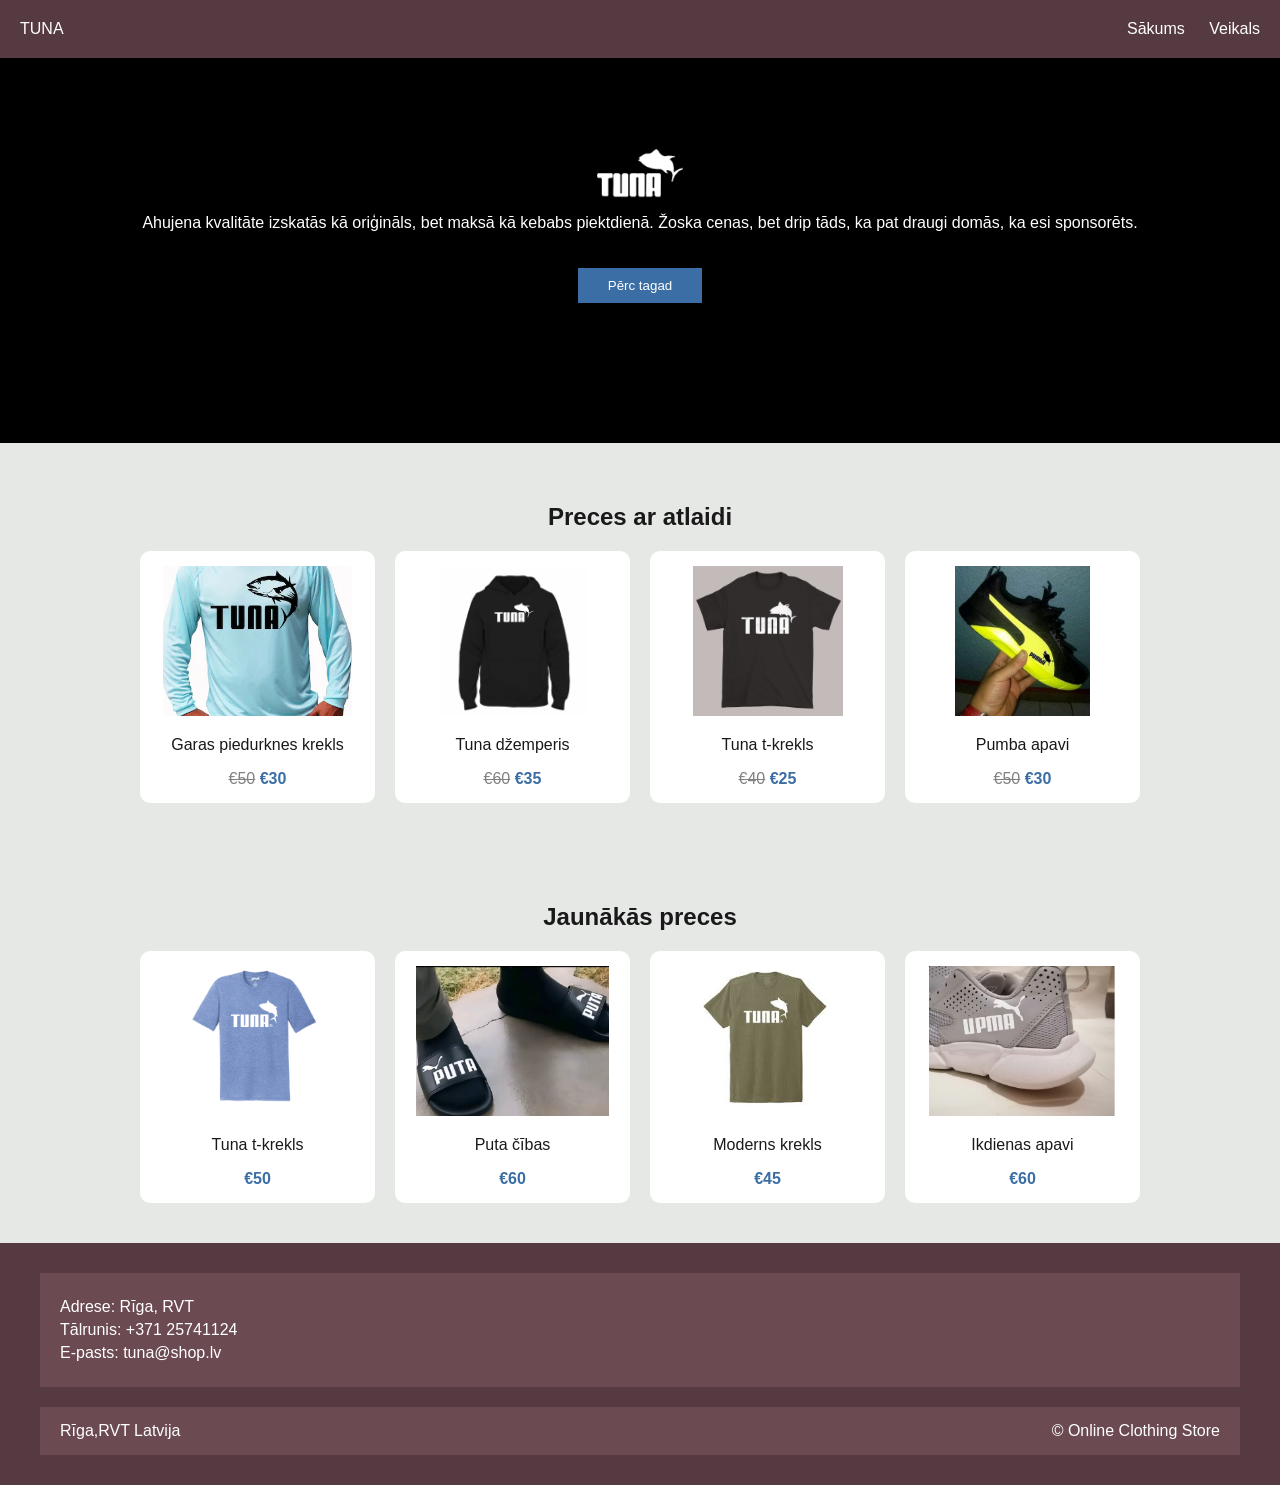
<file: index.html>
<!DOCTYPE html>
<html lang="lv">
<head>
  <meta charset="UTF-8">
  <title>TUNA</title>
  <link rel="stylesheet" href="start.css">
</head>

<body>

<header>
  <div class="logo">TUNA</div>
  <nav>
    <a href="index.html">Sākums</a>
    <a href="store.html">Veikals</a>
  </nav>
</header>

<section class="hero">
  <div class="hero-content">
    <p>
      Ahujena kvalitāte izskatās kā oriģināls, bet maksā kā kebabs piektdienā.
      Žoska cenas, bet drip tāds, ka pat draugi domās, ka esi sponsorēts.
    </p>
    <a href="store.html">
      <button>Pērc tagad</button>
    </a>
  </div>
</section>

<section class="products">
  <h2>Preces ar atlaidi</h2>

  <div class="grid">
    <div class="card">
      <img src="garaspiedurknes.webp" class="img">
      <p>Garas piedurknes krekls</p>
      <span class="old">€50</span>
      <span class="new">€30</span>
    </div>

    <div class="card">
      <img src="hodie.jpg" class="img">
      <p>Tuna džemperis</p>
      <span class="old">€60</span>
      <span class="new">€35</span>
    </div>

    <div class="card">
      <img src="shirt.jpg" class="img">
      <p>Tuna t-krekls</p>
      <span class="old">€40</span>
      <span class="new">€25</span>
    </div>

    <div class="card">
      <img src="pumba.jpeg" class="img">
      <p>Pumba apavi</p>
      <span class="old">€50</span>
      <span class="new">€30</span>
    </div>
  </div>
</section>

<section class="products">
  <h2>Jaunākās preces</h2>

  <div class="grid">
    <div class="card">
      <img src="zilskrekls.jpg" class="img">
      <p>Tuna t-krekls</p>
      <span class="new">€50</span>
    </div>

    <div class="card">
      <img src="puta.png" class="img">
      <p>Puta čības</p>
      <span class="new">€60</span>
    </div>

    <div class="card">
      <img src="tunagaišs.jpg" class="img">
      <p>Moderns krekls</p>
      <span class="new">€45</span>
    </div>

    <div class="card">
      <img src="upma.avif" class="img">
      <p>Ikdienas apavi</p>
      <span class="new">€60</span>
    </div>
  </div>
</section>

<footer>

  <div class="footer-box">
  <p>Adrese: Rīga, RVT</p>
  <p>Tālrunis: +371 25741124</p>
  <p>E-pasts: tuna@shop.lv</p>
</div>

<div class="footer-bottom">
  <p>Rīga,RVT Latvija</p>
  <p>© Online Clothing Store</p>
</div>

</footer>

</body>
</html>
</file>
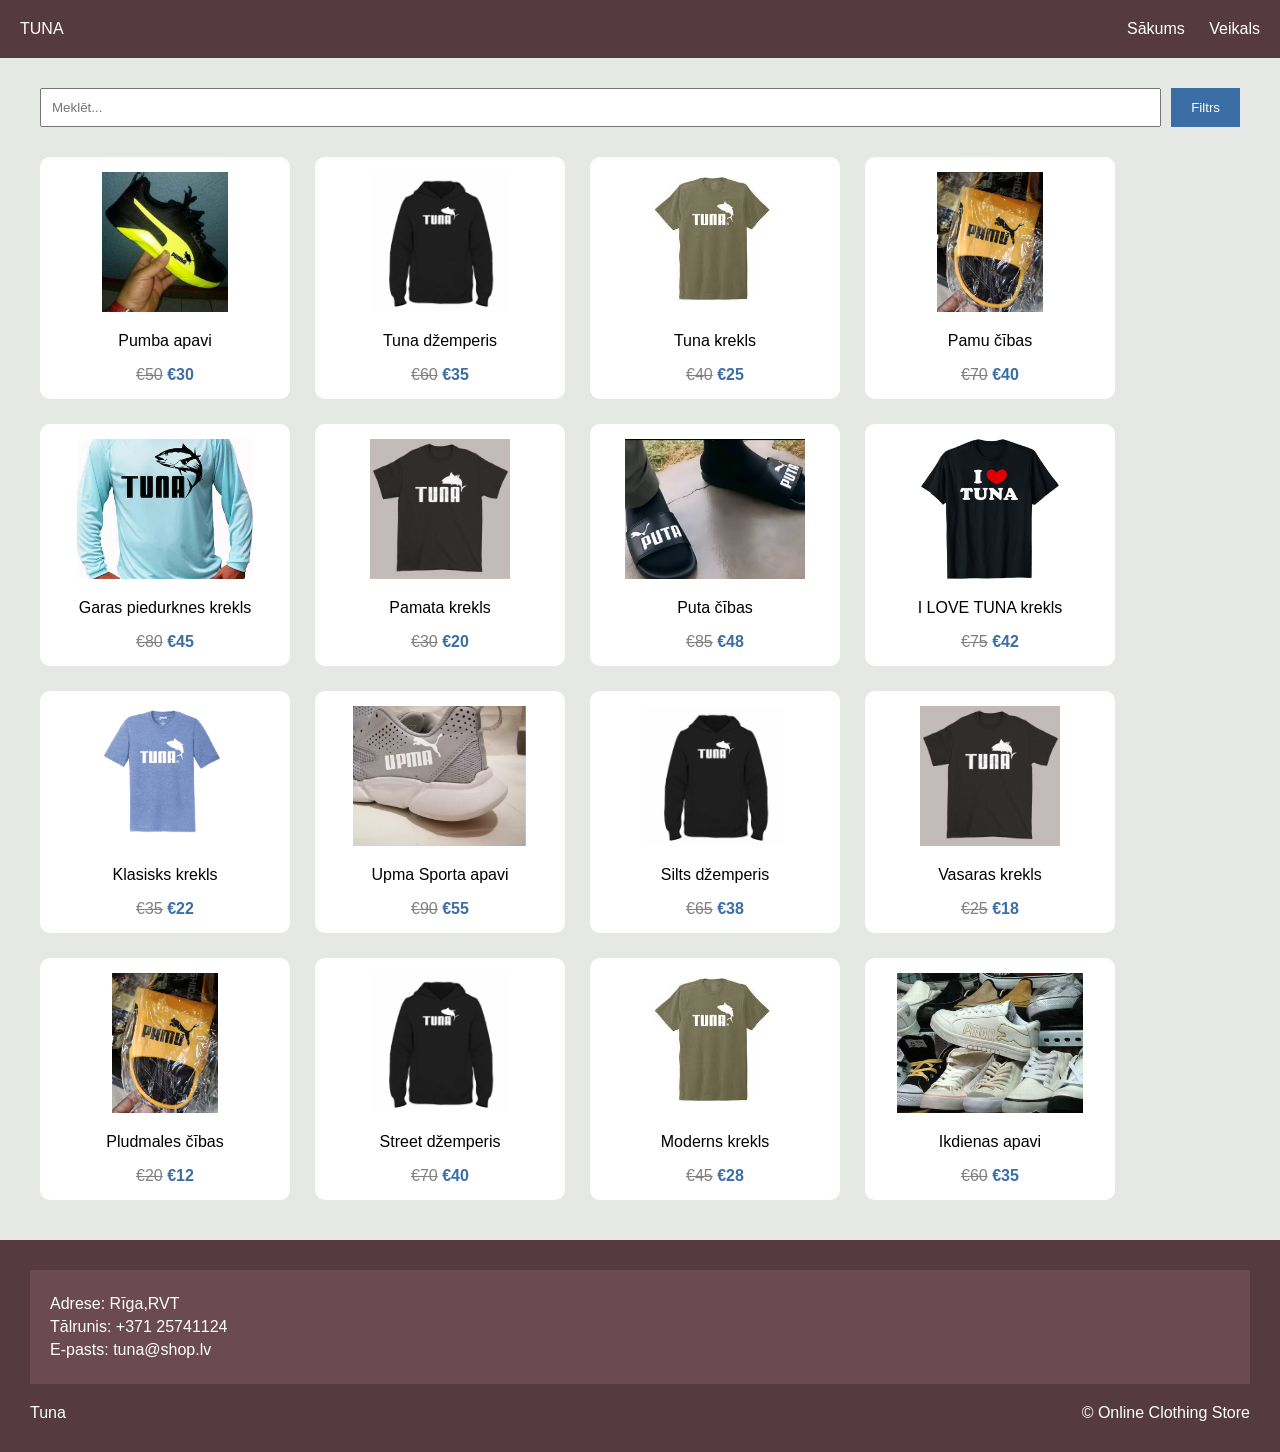
<file: store.html>
<!DOCTYPE html>
<html lang="lv">
<head>
  <meta charset="UTF-8">
  <title>TUNA veikals</title>
  <link rel="stylesheet" href="storecss.css">
</head>

<body>

<header>
  <div class="logo">TUNA</div>
  <nav>
    <a href="index.html">Sākums</a>
    <a href="store.html">Veikals</a>
  </nav>
</header>

<main>

<div class="search">
  <input type="text" placeholder="Meklēt...">
  <button>Filtrs</button>
</div>

<div class="grid">

  <div class="card">
    <img src="pumba.jpeg" class="img">
    <p>Pumba apavi</p>
    <span class="old">€50</span>
    <span class="new">€30</span>
  </div>

  <div class="card">
    <img src="hodie.jpg" class="img">
    <p>Tuna džemperis</p>
    <span class="old">€60</span>
    <span class="new">€35</span>
  </div>

  <div class="card">
    <img src="tunagaišs.jpg" class="img">
    <p>Tuna krekls</p>
    <span class="old">€40</span>
    <span class="new">€25</span>
  </div>

  <div class="card">
    <img src="pamu.png" class="img">
    <p>Pamu čības</p>
    <span class="old">€70</span>
    <span class="new">€40</span>
  </div>

  <div class="card">
    <img src="garaspiedurknes.webp" class="img">
    <p>Garas piedurknes krekls</p>
    <span class="old">€80</span>
    <span class="new">€45</span>
  </div>

  <div class="card">
    <img src="shirt.jpg" class="img">
    <p>Pamata krekls</p>
    <span class="old">€30</span>
    <span class="new">€20</span>
  </div>

  <div class="card">
    <img src="puta.png" class="img">
    <p>Puta čības</p>
    <span class="old">€85</span>
    <span class="new">€48</span>
  </div>

  <div class="card">
    <img src="tunaheart.jpg" class="img">
    <p>I LOVE TUNA krekls</p>
    <span class="old">€75</span>
    <span class="new">€42</span>
  </div>

  <div class="card">
    <img src="zilskrekls.jpg" class="img">
    <p>Klasisks krekls</p>
    <span class="old">€35</span>
    <span class="new">€22</span>
  </div>

  <div class="card">
    <img src="upma.avif" class="img">
    <p>Upma Sporta apavi</p>
    <span class="old">€90</span>
    <span class="new">€55</span>
  </div>

  <div class="card">
    <img src="hodie.jpg" class="img">
    <p>Silts džemperis</p>
    <span class="old">€65</span>
    <span class="new">€38</span>
  </div>

  <div class="card">
    <img src="shirt.jpg" class="img">
    <p>Vasaras krekls</p>
    <span class="old">€25</span>
    <span class="new">€18</span>
  </div>

  <div class="card">
    <img src="pamu.png" class="img">
    <p>Pludmales čības</p>
    <span class="old">€20</span>
    <span class="new">€12</span>
  </div>

  <div class="card">
    <img src="hodie.jpg" class="img">
    <p>Street džemperis</p>
    <span class="old">€70</span>
    <span class="new">€40</span>
  </div>

  <div class="card">
    <img src="tunagaišs.jpg" class="img">
    <p>Moderns krekls</p>
    <span class="old">€45</span>
    <span class="new">€28</span>
  </div>

  <div class="card">
    <img src="pmua.jpg" class="img">
    <p>Ikdienas apavi</p>
    <span class="old">€60</span>
    <span class="new">€35</span>
  </div>

</div>

</main>

<footer>
  <div class="footer-box">
    <p>Adrese: Rīga,RVT</p>
    <p>Tālrunis: +371 25741124</p>
    <p>E-pasts: tuna@shop.lv</p>
  </div>

  <div class="footer-bottom">
    <p>Tuna </p>
    <p>© Online Clothing Store</p>
  </div>
</footer>

</body>
</html>
</file>
<file: start.css>
body {
  margin: 0;
  font-family: Arial, sans-serif;
  background: #E6E8E6;
  color: #191919;
}

header {
  background: #553A41;
  color: white;
  padding: 20px;
  display: flex;
  justify-content: space-between;
}

nav a {
  color: white;
  margin-left: 20px;
  text-decoration: none;
}

.hero {
  background: black;
  color: white;
  text-align: center;
  padding: 140px 20px;

  background-image: url("mainlogo.png");
  background-repeat: no-repeat;
  background-position: center 40px;
  background-size: 150px;
}

.hero button {
  margin-top: 20px;
  padding: 10px 30px;
  background: #3A6EA5;
  color: white;
  border: none;
  cursor: pointer;
}

.products {
  max-width: 1000px;
  margin: auto;
  padding: 40px 20px;
  text-align: center;
}

.grid {
  display: grid;
  grid-template-columns: repeat(4, 1fr);
  gap: 20px;
}

.card {
  background: white;
  padding: 15px;
  border-radius: 10px;
  text-align: center;
}

.img {
  width: 100%;
  height: 150px;
  object-fit: contain;
}

.old {
  text-decoration: line-through;
  color: gray;
}

.new {
  color: #3A6EA5;
  font-weight: bold;
}

footer {
  background: #553A41;
  color: white;
  padding: 30px 40px;
}

.footer-box {
  background: #6b4a52;
  padding: 20px;
  margin-bottom: 20px;
}

.footer-bottom {
  display: flex;
  justify-content: space-between;
}

footer p {
  margin: 5px 0;
}
.footer-bottom {
  background: #6B4A52;
  color: white;
  padding: 15px 20px;
  display: flex;
  justify-content: space-between;
  align-items: center;
}

.footer-bottom p {
  margin: 0;
}
</file>
<file: storecss.css>
body {
  margin: 0;
  font-family: Arial, sans-serif;
  background: #E6E8E6;
}

header {
  background: #553A41;
  color: white;
  padding: 20px;
  display: flex;
  justify-content: space-between;
}

nav a {
  color: white;
  margin-left: 20px;
  text-decoration: none;
}

nav a:hover {
  color: #BB7E8C;
}

.search {
  max-width: 1200px;
  margin: 30px auto;
  display: flex;
  gap: 10px;
}

.search input {
  flex: 1;
  padding: 10px;
}

.search button {
  padding: 10px 20px;
  background: #3A6EA5;
  color: white;
  border: none;
  cursor: pointer;
}

.grid {
  max-width: 1200px;
  margin: auto;
  display: grid;
 grid-template-columns: 250px 250px 250px 250px;
  gap: 25px;
}

.card {
  background: white;
  padding: 15px;
  border-radius: 10px;
  text-align: center;
  transition: 0.3s;
}

.card:hover {
  transform: scale(1.03);
}

.card img {
  width: 100%;
  height: 140px;
  object-fit: contain;
}

.old {
  text-decoration: line-through;
  color: gray;
}

.new {
  color: #3A6EA5;
  font-weight: bold;
}

footer {
  background: #553A41;
  color: white;
  padding: 30px;
  margin-top: 40px;
}

.footer-box {
  background: #6B4A52;
  padding: 20px;
  margin-bottom: 20px;
}

.footer-box p {
  margin: 5px 0;
}

.footer-bottom {
  display: flex;
  justify-content: space-between;
  align-items: center;
}

.footer-bottom p {
  margin: 0;
}
</file>
